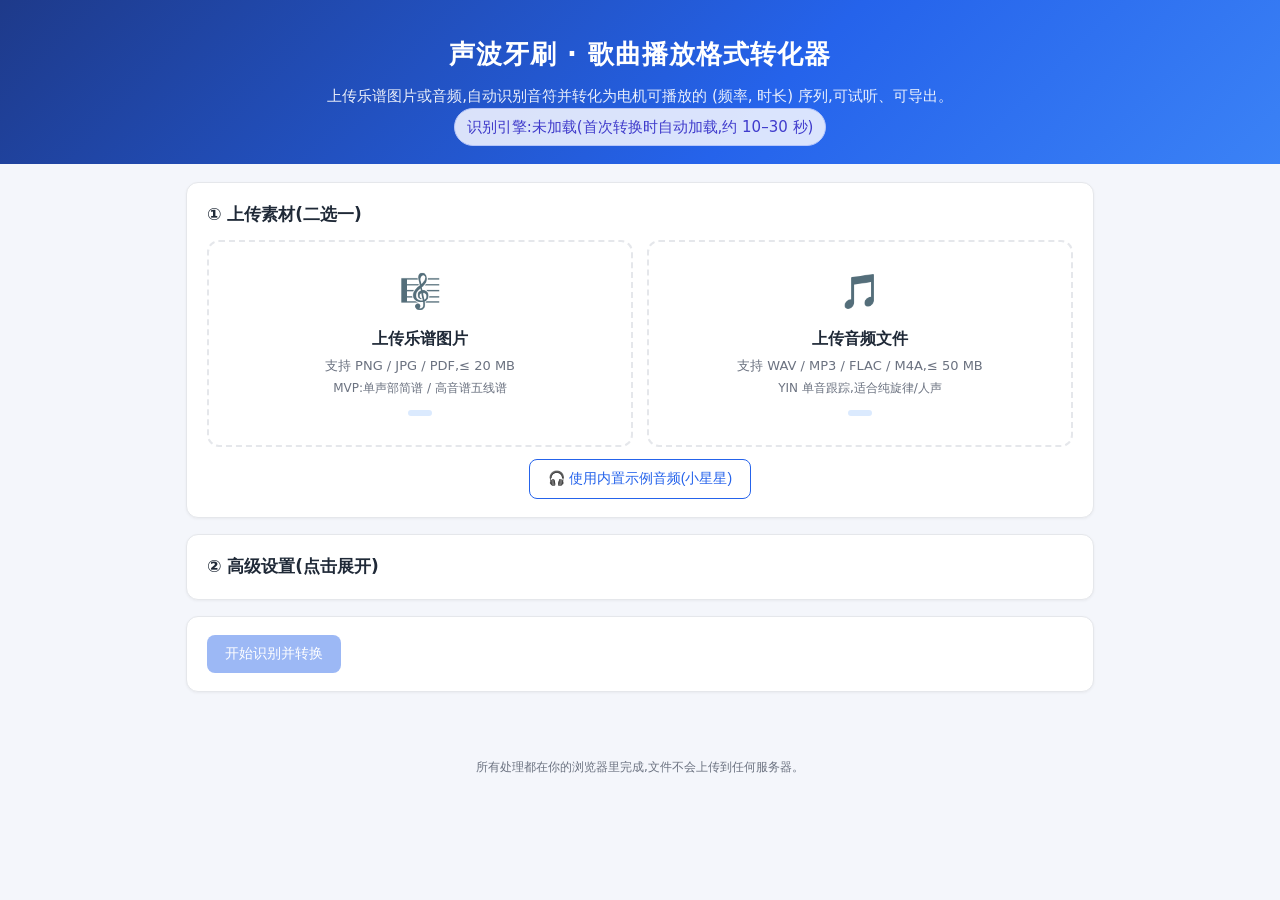
<file: docs/index.html>
<!DOCTYPE html>
<html lang="zh-CN">
<head>
  <meta charset="UTF-8">
  <meta name="viewport" content="width=device-width, initial-scale=1.0">
  <title>歌曲 → 声波电动牙刷播放格式 转化程序(在线版)</title>
  <link rel="icon" href="data:image/svg+xml,<svg xmlns='http://www.w3.org/2000/svg' viewBox='0 0 100 100'><text y='.9em' font-size='90'>🎵</text></svg>">
  <link rel="stylesheet" href="style.css">
</head>
<body>
  <header class="hero">
    <h1>声波牙刷 · 歌曲播放格式转化器</h1>
    <p>上传乐谱图片或音频,自动识别音符并转化为电机可播放的 (频率, 时长) 序列,可试听、可导出。</p>
    <p class="engine-badge" id="engineStatus">识别引擎:未加载(首次转换时自动加载,约 10–30 秒)</p>
  </header>

  <main>
    <!-- 上传区:双通道 -->
    <section class="card upload-section" id="uploadSection">
      <h2>① 上传素材(二选一)</h2>
      <div class="upload-cards">
        <div class="upload-card" id="imageCard" data-type="image">
          <div class="upload-icon">🎼</div>
          <h3>上传乐谱图片</h3>
          <p class="hint">支持 PNG / JPG / PDF,≤ 20 MB</p>
          <p class="sub-hint">MVP:单声部简谱 / 高音谱五线谱</p>
          <input type="file" id="imageInput" accept=".png,.jpg,.jpeg,.pdf" hidden>
          <div class="file-chip" id="imageChip" hidden></div>
        </div>
        <div class="upload-card" id="audioCard" data-type="audio">
          <div class="upload-icon">🎵</div>
          <h3>上传音频文件</h3>
          <p class="hint">支持 WAV / MP3 / FLAC / M4A,≤ 50 MB</p>
          <p class="sub-hint">YIN 单音跟踪,适合纯旋律/人声</p>
          <input type="file" id="audioInput" accept=".wav,.mp3,.flac,.m4a" hidden>
          <div class="file-chip" id="audioChip" hidden></div>
        </div>
      </div>
      <div class="sample-row">
        <button class="btn ghost" id="sampleBtn" type="button">🎧 使用内置示例音频(小星星)</button>
      </div>
    </section>

    <!-- 参数区 -->
    <section class="card">
      <details id="settingsDetails">
        <summary><h2>② 高级设置(点击展开)</h2></summary>
        <div class="settings-grid">
          <label>目标时长 (秒)
            <input type="number" id="targetDuration" value="120" min="1" step="0.5">
          </label>
          <label>频率下限 (Hz)
            <input type="number" id="freqMin" value="180" min="50" max="1000" step="1">
          </label>
          <label>频率上限 (Hz)
            <input type="number" id="freqMax" value="400" min="100" max="2000" step="1">
          </label>
          <label>BPM 手动覆盖(留空=自动 120)
            <input type="number" id="bpm" placeholder="120" min="40" max="300" step="1">
          </label>
          <label class="checkbox-label"><input type="checkbox" id="loopToggle" checked> 循环衔接(修剪首尾休止)</label>
          <label class="checkbox-label"><input type="checkbox" id="pitchToggle"> 保持原音调(还原歌曲音调;关闭后映射到 180–400Hz 电机窗口)</label>
          <label class="checkbox-label"><input type="checkbox" id="mergeRestsToggle" checked> 去除休止符(休止时长并入前一音符)</label>
        </div>
      </details>
    </section>

    <!-- 操作区 -->
    <section class="card action-section">
      <button class="btn primary" id="convertBtn" disabled>开始识别并转换</button>
      <div class="status" id="status" aria-live="polite"></div>
    </section>

    <!-- 结果预览区 -->
    <section class="card" id="resultSection" hidden>
      <h2>③ 识别与转换结果</h2>
      <div class="result-grid" id="resultStats"></div>
      <div class="messages" id="messages"></div>
      <div class="validation-row">
        <span class="badge" id="durationBadge"></span>
        <span class="badge" id="freqBadge"></span>
      </div>
      <details id="notesDetails" open>
        <summary>识别音符列表(<span id="noteCountLabel">0</span> 个,显示前 200)</summary>
        <div class="notes-table-wrap">
          <table class="notes-table">
            <thead><tr><th>#</th><th>频率 (Hz)</th><th>起始 (s)</th><th>时长 (s)</th><th>置信度</th></tr></thead>
            <tbody id="notesBody"></tbody>
          </table>
        </div>
      </details>
      <details id="seqDetails">
        <summary>播放序列预览(<span id="eventCountLabel">0</span> 个事件)</summary>
        <pre class="seq-preview" id="seqPreview"></pre>
      </details>
    </section>

    <!-- 试听播放区 -->
    <section class="card" id="playerSection" hidden>
      <h2>④ 试听播放(正弦波模拟)</h2>
      <div class="player-controls">
        <span class="listen-mode-label">试听内容:</span>
        <label class="radio-label"><input type="radio" name="listenMode" value="converted" checked> 转换后序列(电机模拟)</label>
        <label class="radio-label"><input type="radio" name="listenMode" value="recognized"> 识别原旋律(未变调/未量化)</label>
      </div>
      <div class="player-controls">
        <button class="btn" id="playBtn" type="button">▶ 播放</button>
        <button class="btn" id="pauseBtn" type="button" disabled>⏸ 暂停</button>
        <button class="btn" id="stopBtn" type="button" disabled>⏹ 停止</button>
        <button class="btn" id="downloadWavBtn" type="button"
                title="把当前试听内容导出为 WAV 文件(44.1kHz / 16bit,单次播放长度)">⬇ 下载试听 WAV</button>
        <label class="checkbox-label inline"><input type="checkbox" id="playerLoop"> 循环播放(验证首尾无缝)</label>
      </div>
      <p class="player-note">提示:转换后序列经过 180–400Hz 频率映射与时长量化,音高/节奏可能与原曲不同(这是电机窗口约束);切到「识别原旋律」可确认识别结果本身是否准确。「下载试听 WAV」导出的是当前试听内容(单次播放长度,不含循环重复)。</p>
      <div class="progress-row">
        <span id="progressTime">0.0s</span>
        <div class="progress-bar" id="progressBar" role="slider" tabindex="0"
             aria-label="播放进度" aria-valuemin="0" aria-valuemax="100" aria-valuenow="0"
             aria-valuetext="0.0s / 120.0s" title="点击或拖动跳转进度(←/→ 微调)">
          <div class="progress-fill" id="progressFill"></div>
          <div class="progress-thumb" id="progressThumb"></div>
        </div>
        <span id="totalTime">120.0s</span>
      </div>
    </section>

    <!-- 导出区 -->
    <section class="card export-section" id="exportSection" hidden>
      <h2>⑤ 导出文件</h2>
      <div class="export-row">
        <label class="checkbox-label"><input type="checkbox" id="headerToggle"> 包含元数据头(# 注释行)</label>
        <button class="btn primary" id="downloadBtn">⬇ 下载 .txt</button>
        <button class="btn ghost" id="resetBtn">↺ 重新上传</button>
      </div>
    </section>
  </main>

  <footer>所有处理都在你的浏览器里完成,文件不会上传到任何服务器。</footer>
  <script src="vendor/pdf.min.js"></script>
  <script src="app.js"></script>
</body>
</html>
</file>
<file: docs/style.css>
:root {
  --bg: #f4f6fb;
  --card: #ffffff;
  --ink: #1f2937;
  --muted: #6b7280;
  --primary: #2563eb;
  --primary-dark: #1d4ed8;
  --ok: #16a34a;
  --warn: #d97706;
  --err: #dc2626;
  --border: #e5e7eb;
  --radius: 12px;
}

* { box-sizing: border-box; }
body {
  margin: 0;
  background: var(--bg);
  color: var(--ink);
  font-family: "Microsoft YaHei", "PingFang SC", "Segoe UI", system-ui, sans-serif;
  line-height: 1.6;
}

.hero {
  text-align: center;
  padding: 34px 16px 18px;
  background: linear-gradient(135deg, #1e3a8a, #2563eb 60%, #3b82f6);
  color: #fff;
}
.hero h1 { margin: 0 0 8px; font-size: 26px; letter-spacing: 1px; }
.hero p { margin: 0; opacity: 0.9; font-size: 15px; }

main { max-width: 940px; margin: 0 auto; padding: 18px 16px 40px; }
.card {
  background: var(--card);
  border: 1px solid var(--border);
  border-radius: var(--radius);
  padding: 18px 20px;
  margin-bottom: 16px;
  box-shadow: 0 1px 3px rgba(0,0,0,0.05);
}
.card h2 { margin: 0 0 12px; font-size: 17px; }
details > summary { cursor: pointer; list-style: none; }
details > summary::-webkit-details-marker { display: none; }
details > summary h2 { display: inline; }

.upload-cards { display: grid; grid-template-columns: 1fr 1fr; gap: 14px; }
.upload-card {
  border: 2px dashed var(--border);
  border-radius: var(--radius);
  padding: 22px 14px;
  text-align: center;
  cursor: pointer;
  transition: border-color 0.2s, background 0.2s;
}
.upload-card:hover, .upload-card.active { border-color: var(--primary); background: #eff6ff; }
.upload-card.selected { border-style: solid; border-color: var(--primary); background: #eff6ff; }
.upload-icon { font-size: 34px; }
.upload-card h3 { margin: 8px 0 4px; font-size: 16px; }
.hint { margin: 2px 0; color: var(--muted); font-size: 13px; }
.sub-hint { margin: 0; color: var(--muted); font-size: 12px; }
.file-chip {
  margin-top: 10px;
  display: inline-block;
  background: #dbeafe;
  color: #1d4ed8;
  padding: 3px 12px;
  border-radius: 999px;
  font-size: 13px;
}
.sample-row { text-align: center; margin-top: 12px; }

.settings-grid {
  display: grid;
  grid-template-columns: repeat(auto-fit, minmax(170px, 1fr));
  gap: 12px;
  padding-top: 6px;
}
.settings-grid label { display: flex; flex-direction: column; gap: 4px; font-size: 13px; color: var(--muted); }
.settings-grid input[type="number"] {
  padding: 7px 9px;
  border: 1px solid var(--border);
  border-radius: 8px;
  font-size: 14px;
  color: var(--ink);
}
.checkbox-label { display: flex; align-items: center; gap: 6px; font-size: 14px; color: var(--ink) !important; }
.checkbox-label.inline { margin-left: 8px; }
.radio-label { display: flex; align-items: center; gap: 5px; font-size: 14px; cursor: pointer; }
.listen-mode-label { font-size: 14px; color: var(--muted); }
.player-note { margin: 4px 0 10px; font-size: 12.5px; color: var(--muted); }

.action-section { display: flex; align-items: center; gap: 14px; flex-wrap: wrap; }
.btn {
  border: none;
  border-radius: 8px;
  padding: 10px 18px;
  font-size: 14px;
  cursor: pointer;
  transition: filter 0.15s, background 0.15s;
}
.btn:disabled { opacity: 0.45; cursor: not-allowed; }
.btn.primary { background: var(--primary); color: #fff; }
.btn.primary:hover:not(:disabled) { background: var(--primary-dark); }
.btn.ghost { background: transparent; color: var(--primary); border: 1px solid var(--primary); }
.btn.ghost:hover { background: #eff6ff; }
.status { color: var(--muted); font-size: 14px; }
.status.error { color: var(--err); }
.status.ok { color: var(--ok); }

.result-grid {
  display: grid;
  grid-template-columns: repeat(auto-fit, minmax(150px, 1fr));
  gap: 10px;
  margin-bottom: 12px;
}
.stat {
  background: #f9fafb;
  border: 1px solid var(--border);
  border-radius: 8px;
  padding: 8px 10px;
  text-align: center;
}
.stat .k { display: block; color: var(--muted); font-size: 12px; }
.stat .v { display: block; font-size: 17px; font-weight: 600; }
.messages { margin-bottom: 10px; }
.messages p { margin: 3px 0; font-size: 13px; color: var(--warn); }
.messages p.info { color: var(--muted); }
.validation-row { display: flex; gap: 10px; margin-bottom: 12px; flex-wrap: wrap; }
.badge { padding: 5px 12px; border-radius: 999px; font-size: 13px; font-weight: 600; }
.badge.ok { background: #dcfce7; color: var(--ok); }
.badge.fail { background: #fee2e2; color: var(--err); }

.notes-table-wrap { max-height: 260px; overflow: auto; border: 1px solid var(--border); border-radius: 8px; }
.notes-table { width: 100%; border-collapse: collapse; font-size: 13px; }
.notes-table th, .notes-table td { padding: 6px 10px; text-align: right; border-bottom: 1px solid var(--border); }
.notes-table th { background: #f9fafb; position: sticky; top: 0; }
.notes-table td:first-child, .notes-table th:first-child { text-align: left; }
.seq-preview {
  background: #0f172a;
  color: #7dd3fc;
  padding: 12px;
  border-radius: 8px;
  max-height: 220px;
  overflow: auto;
  font-family: Consolas, monospace;
  font-size: 13px;
  margin: 8px 0 0;
}

.player-controls { display: flex; align-items: center; gap: 10px; flex-wrap: wrap; margin-bottom: 12px; }
.engine-badge {
  display: inline-block;
  margin-top: 10px;
  padding: 6px 12px;
  border-radius: 999px;
  font-size: 12.5px;
  background: #eef2ff;
  color: #4338ca;
  border: 1px solid #c7d2fe;
}
.engine-badge.ok { background: #ecfdf5; color: #047857; border-color: #a7f3d0; }
.progress-row { display: flex; align-items: center; gap: 10px; font-size: 13px; color: var(--muted); }
.progress-bar {
  position: relative;
  flex: 1;
  height: 14px;
  background: #e5e7eb;
  border-radius: 999px;
  cursor: pointer;
  touch-action: none;
  user-select: none;
}
.progress-bar:focus-visible {
  outline: 2px solid var(--primary);
  outline-offset: 2px;
}
.progress-fill {
  height: 100%;
  width: 0%;
  background: var(--primary);
  border-radius: 999px;
  pointer-events: none;
  transition: width 0.1s linear;
}
.progress-thumb {
  position: absolute;
  top: 50%;
  left: 0%;
  width: 14px;
  height: 14px;
  background: #fff;
  border: 2px solid var(--primary);
  border-radius: 50%;
  transform: translate(-50%, -50%);
  pointer-events: none;
  box-shadow: 0 1px 3px rgba(0, 0, 0, 0.3);
}
.progress-bar.dragging .progress-fill,
.progress-bar.dragging .progress-thumb {
  transition: none;
}

.export-row { display: flex; align-items: center; gap: 14px; flex-wrap: wrap; }
footer { text-align: center; color: var(--muted); font-size: 12px; padding: 10px 0 26px; }

@media (max-width: 640px) {
  .upload-cards { grid-template-columns: 1fr; }
}
</file>
